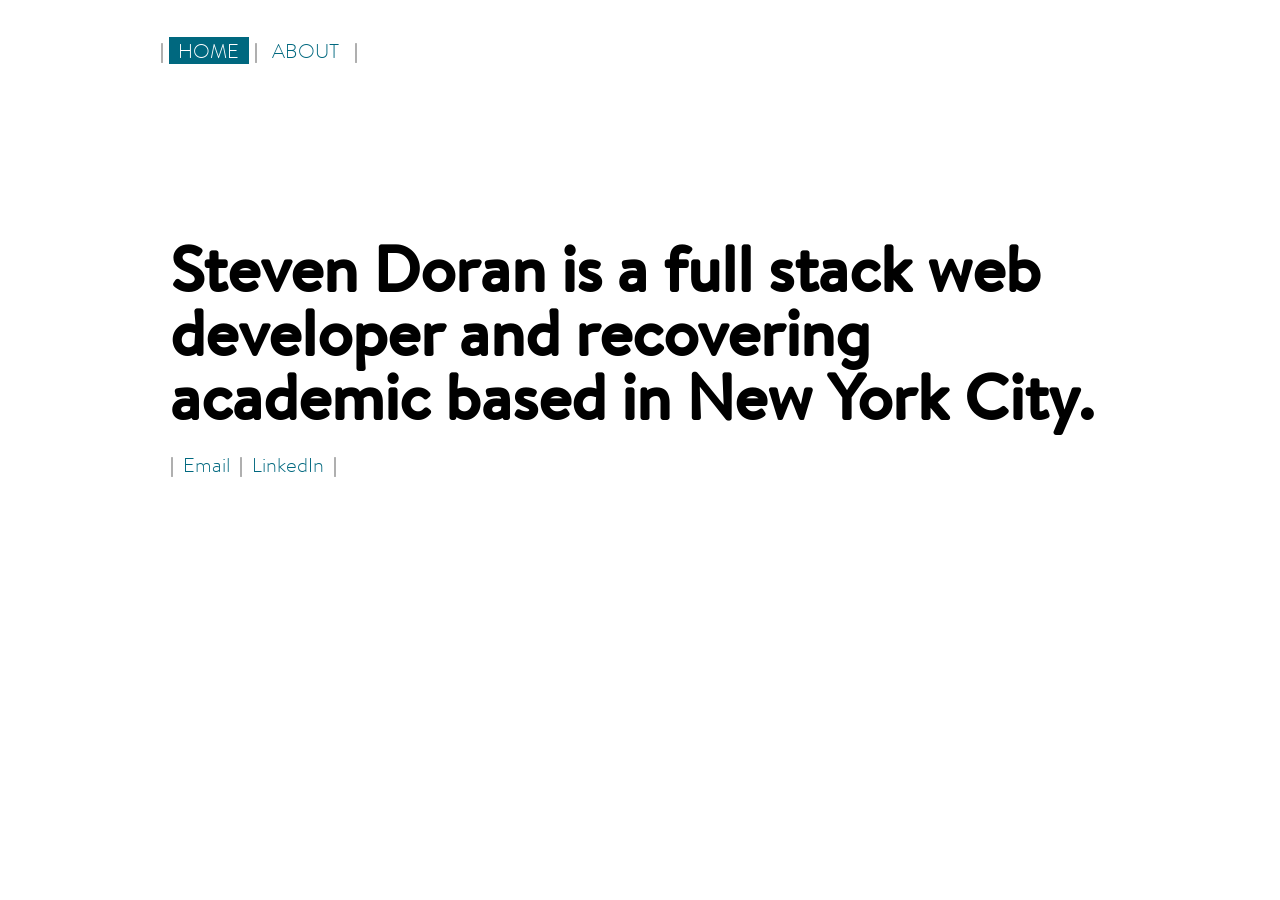
<file: index.html>
<!DOCTYPE html>
<html lang="en">
<head>
   <meta charset="UTF-8">
   <title>Ask Me About My Knitting –– The Online Portfolio for Steven Doran</title>

   <link rel="stylesheet" href="public/stylesheets/skeleton.css">
   <link rel="stylesheet" href="public/stylesheets/animate.css">
   <link rel="stylesheet" href="public/stylesheets/styles.css">

   <script src="http://ajax.googleapis.com/ajax/libs/jquery/1.11.1/jquery.min.js"></script>

   <script src="javascripts/scripts.js"></script>


   <script>
   (function(i,s,o,g,r,a,m){i['GoogleAnalyticsObject']=r;i[r]=i[r]||function(){
      (i[r].q=i[r].q||[]).push(arguments)},i[r].l=1*new Date();a=s.createElement(o),
      m=s.getElementsByTagName(o)[0];a.async=1;a.src=g;m.parentNode.insertBefore(a,m)
   })(window,document,'script','//www.google-analytics.com/analytics.js','ga');

   ga('create', 'UA-48155926-3', 'auto');
   ga('require', 'displayfeatures');
   ga('send', 'pageview');

   </script>
</head>
<body>

   <div class="menu container">
      <div class="nav sixteen columns links alpha">
         <span>|</span>
         <span class="nav-bar menu-home current">HOME</span>
         <span>|</span>
         <!-- <span class="nav-bar menu-work">WORK</span>
         <span>|</span>
         <span class="nav-bar menu-resume">RESUME</span>
         <span>|</span> -->
         <span class="nav-bar menu-about">ABOUT</span>         
         <span>|</span>
      </div>
   </div>


   <div class="home section wrapper visible">
      <div class="content container">
         <div class="sixteen columns splash-envelope">
            <h1 class="splash">Steven Doran is a full stack web developer and recovering academic based in New York City.</h1>
            <div class="row">
               <div class="seven columns alpha links">
                  <span>|</span>
                  <a href="mailto:steven.edward.doran@gmail.com">Email</a>
                  <span>|</span>
                  <a href="http://www.linkedin.com/in/stevenedwarddoran/" target="_blank">LinkedIn</a>
                  <span>|</span>
                  <!-- <a href="https://github.com/pantsonsteven" target="_blank">GitHub</a>
                  <span>|</span> -->
               </div>
            </div>
         </div>
      </div>
   </div>

   <div class="about section wrapper">
      <div class="content container">

         <div class="title sixteen columns alpha">
            <h2>About</h2>
         </div>
         <div class="content eleven columns alpha">
            <p>In the spring of 2014 I completed my Doctorate in Communications and Media Studies from the University of Illinois. During my PhD I taught and researched topics in new media, technology studies, and cultural studies. I also spent a lot of time knitting.</p>
            <p>All the knitting I did made me realize how much I like making things. When I finished my PhD I enrolled in<a href="https://generalassemb.ly/education/web-development-immersive" target="_blank">General Assembly's Web Development Immersive bootcamp</a>to learn how to make things that didn't involve yarn or needles. After finishing up at GA, I took a role as a software developer at<a href="http://www.regeneron.com" target="_blank">Regeneron Pharmacueticals</a>. For almost 5 years, I created and maintained a wide range of applications for pharamecutical research. I also learned a lot about cutting edge science.</p> 
            <p>Since July, 2019, I've been a Lead Instructor of Software Engineering at<a href="https://flatironschool.com" target="_blank">Flatiron School</a>. There, I teach burgeoning software developers how to create full stack web applications using Rails and React.</p>
         </div>
         
         <div class="five columns omega">
            <img class="headshot" src="public/images/headshot4.jpg" alt="Steven Doran" width="100%">
         </div>

         <div class="sixteen columns alpha">
            <h3>Some things I'm into:</h3>
            <ul class="interest-list">
               <li><span class="interest-text">knitting</span></li>
               <li><span class="interest-text">piano</span></li>
               <li><span class="interest-text">new technologies</span></li>
               <li><span class="interest-text">media studies</span></li>
               <li><span class="interest-text">gender studies</span></li>
               <li><span class="interest-text">interfaces</span></li>
               <li><span class="interest-text">information visualization</span></li>
               <li><span class="interest-text">books with dragons and/or spaceships on the cover</span></li>
               <li><span class="interest-text">words like petrichor</span></li>
               <li><span class="interest-text">folding paper over and over again</span></li>
               <li><span class="interest-text">wishing I wasn't balding</span></li>
               <li><span class="interest-text">seriously considering making that recipe I saw on the Internet but ordering Thai food instead</span></li>
               <li><span class="interest-text">slow cooker arts</span></li>
               <li><span class="interest-text">eyewear</span></li>
               <li><span class="interest-text">resisting the urge to correct people's grammar online</span></li>
               <li><span class="interest-text">drawing endless series of cubes in margins</span></li>
               <li><span class="interest-text">feeling guilty about books I haven't read</span></li>
               <li><span class="interest-text">trying not to mumble</span></li>
               <li><span class="interest-text">thinking about mountains</span></li>
               <li><span class="interest-text">trying to appear self-assured at the gym</span></li>
            </ul>
         </div>
      </div>
   </div>


</body>
</html>
</file>
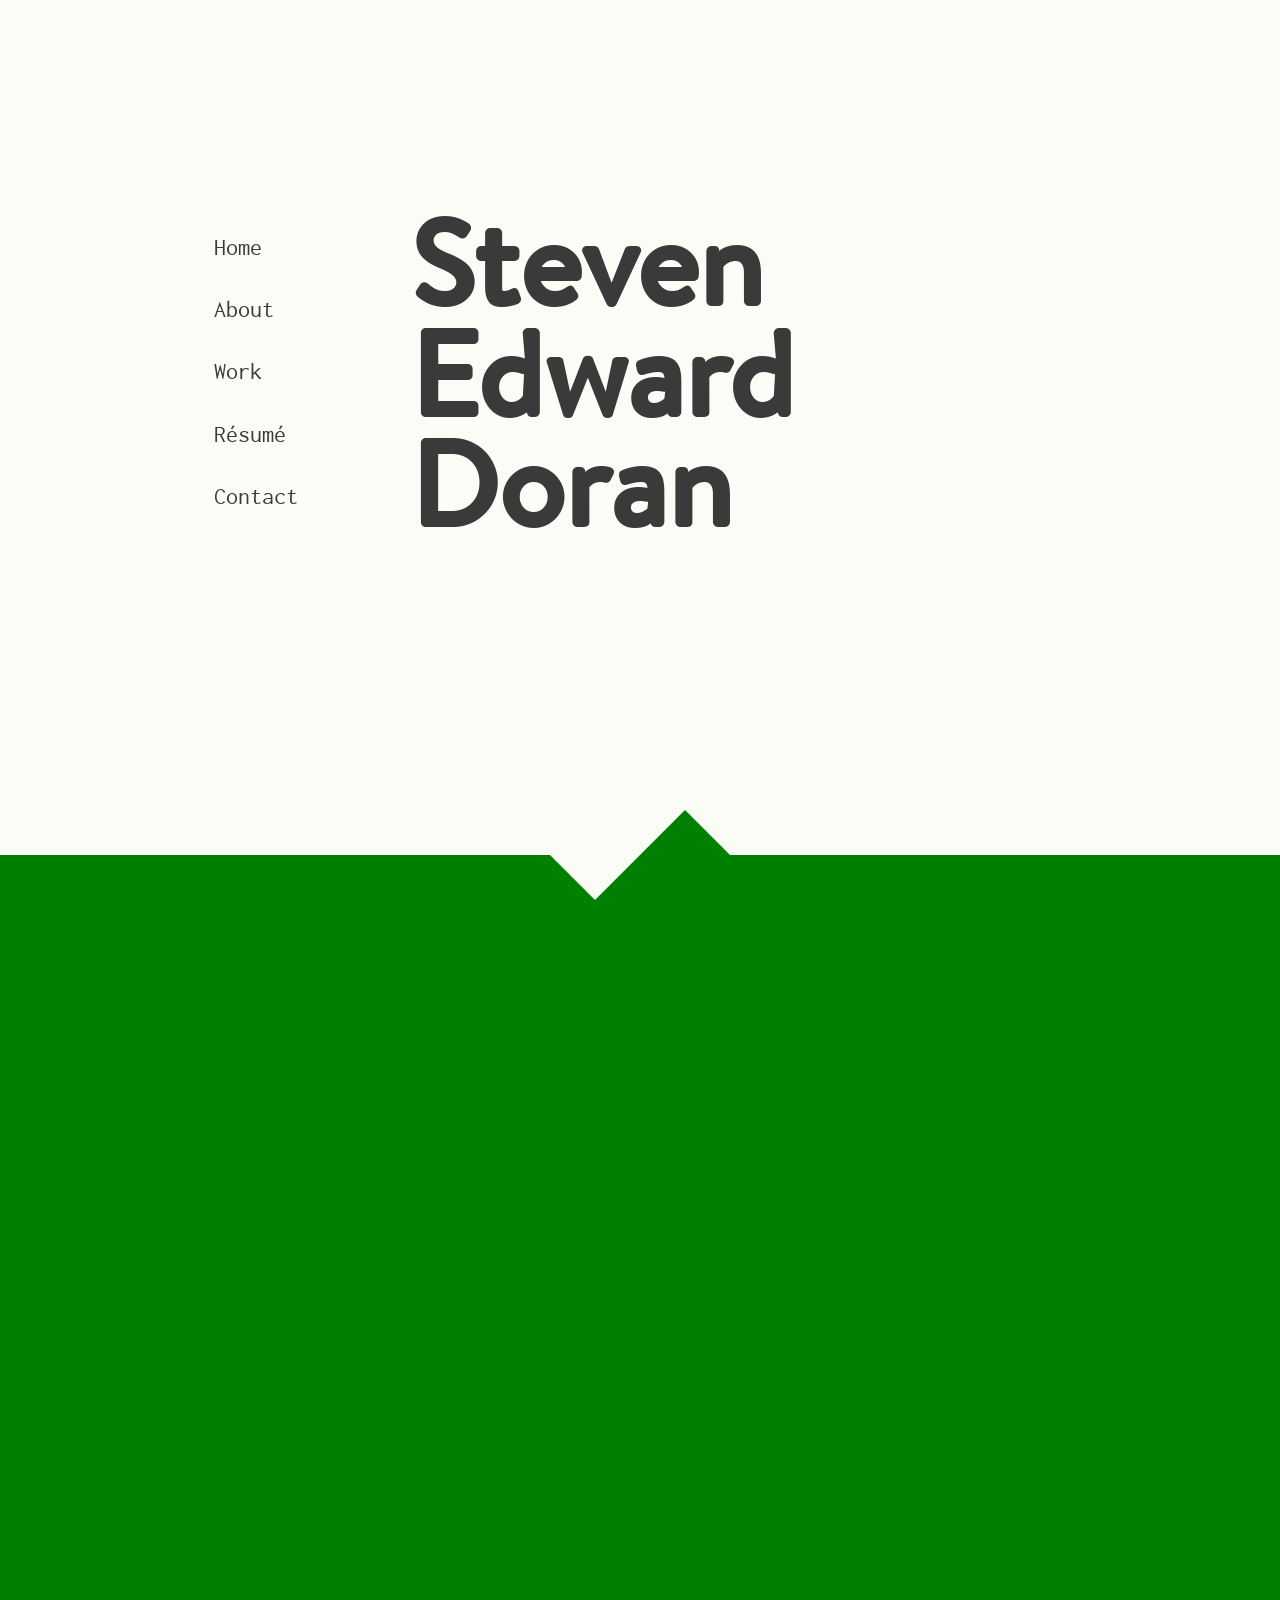
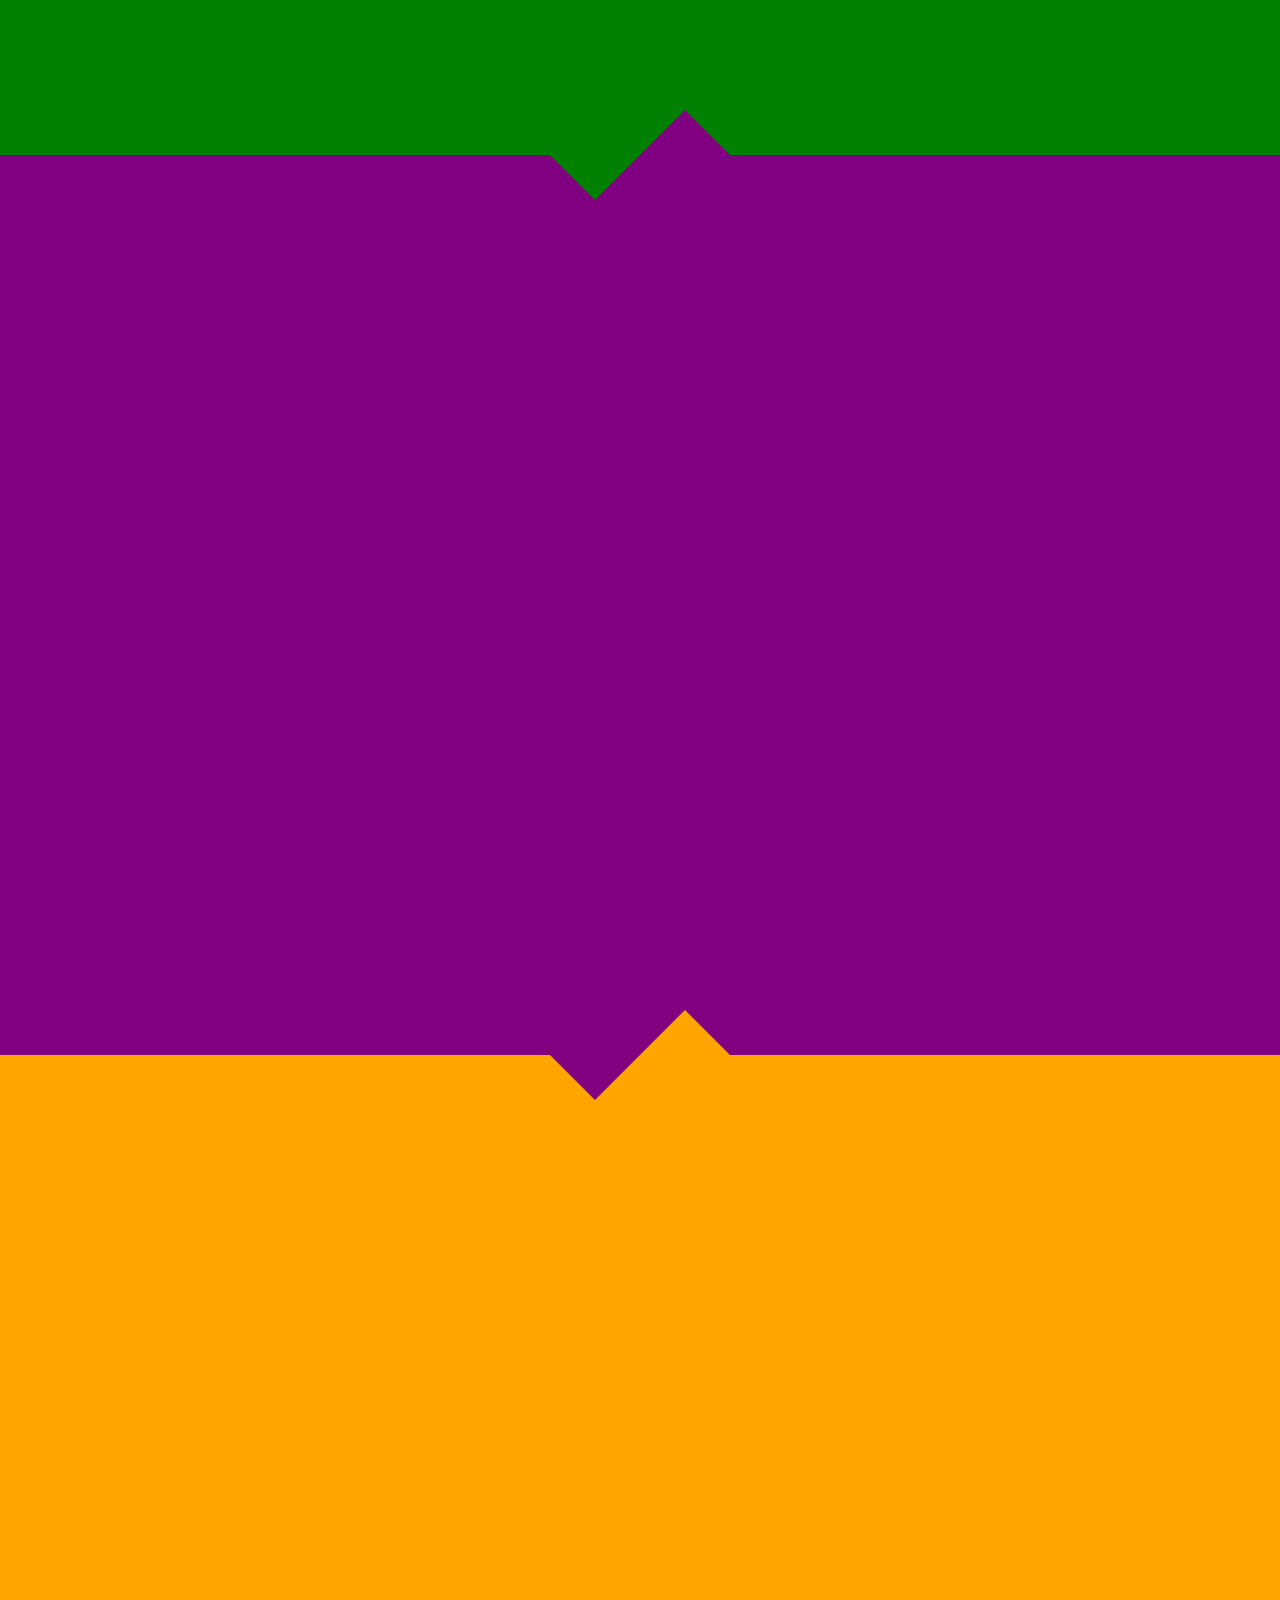
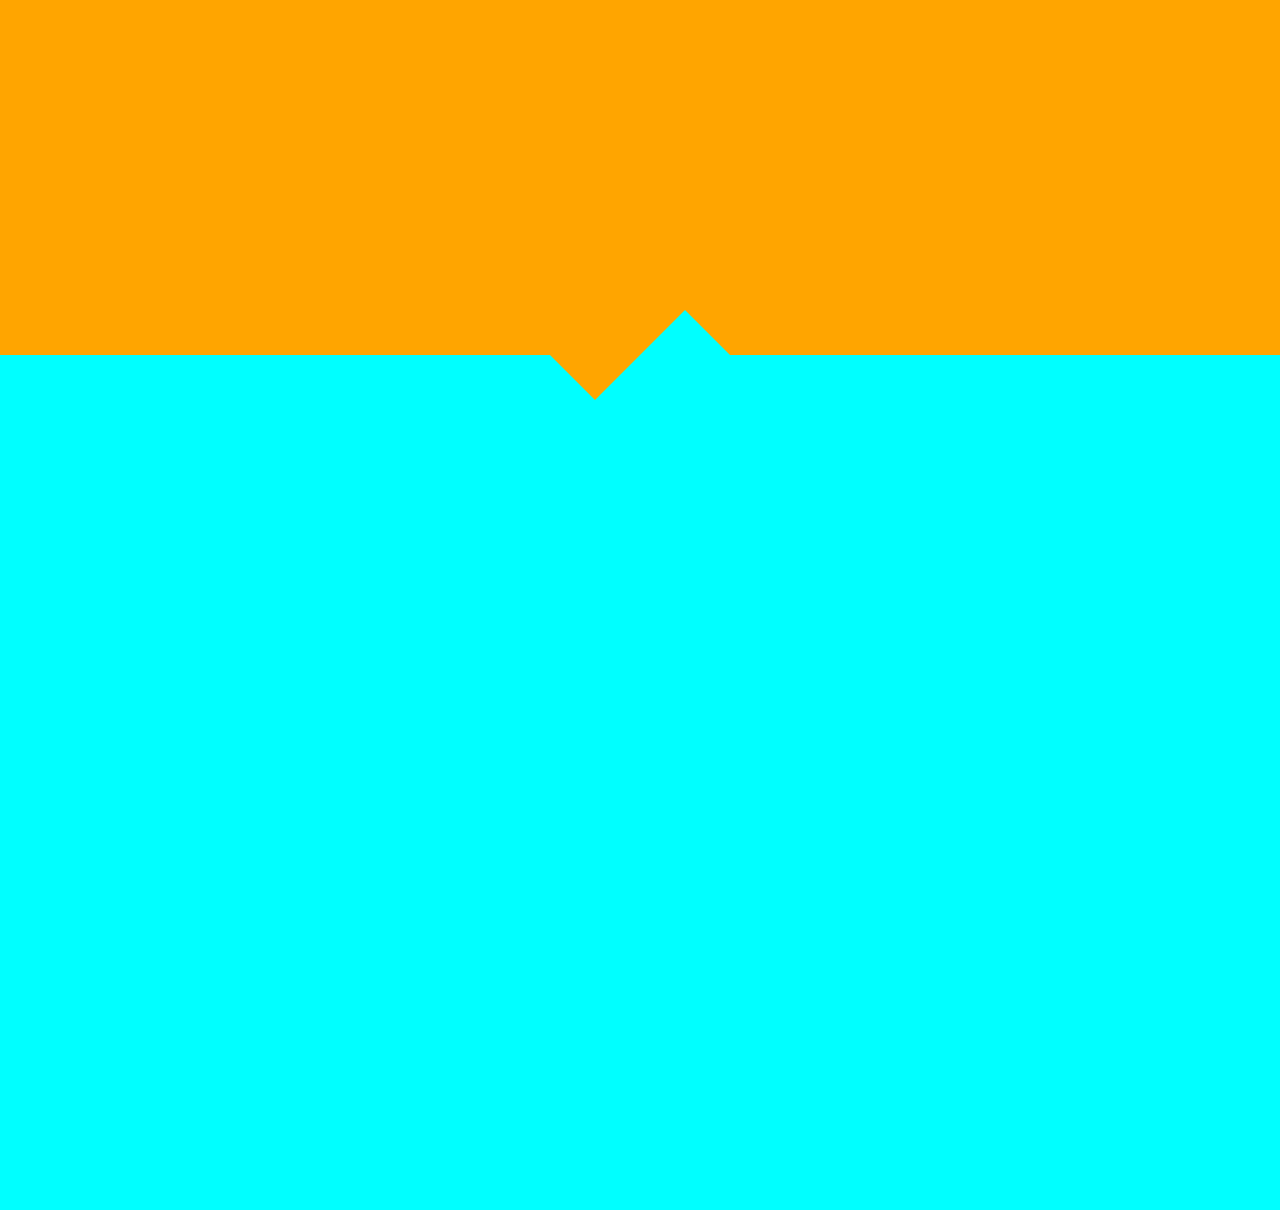
<file: personal_website/index.html>
<!DOCTYPE html>
<html lang="en">
<head>
   <meta charset="UTF-8">
   <title>Ask Me About My Knitting</title>

   <!-- MOBILE -->
   <meta name="viewport" content="width=device-width, initial-scale=1, maximum-scale=1">
   
   <!-- STYLESHEETS -->
   <!-- <link rel="stylesheet" href="public/stylesheets/base.css"> -->
   <link rel="stylesheet" href="public/stylesheets/skeleton.css">
   <!-- <link rel="stylesheet" href="public/stylesheets/layout.css"> -->
   <link rel="stylesheet" href="public/stylesheets/styles.css">

   <!-- JAVASCRIPTS -->
   <script src="http://ajax.googleapis.com/ajax/libs/jquery/1.11.1/jquery.min.js"></script>
   <script src="javascripts/scripts.js"></script>

   <!-- FAVICONS -->
   <!-- <link rel="shortcut icon" href="public/images/favicon.ico">
   <link rel="apple-touch-icon" href="public/images/apple-touch-icon.png">
   <link rel="apple-touch-icon" sizes="72x72" href="public/images/apple-touch-icon-72x72.png">
   <link rel="apple-touch-icon" sizes="114x114" href="public/images/apple-touch-icon-114x114.png"> -->

</head>
<body>

   <div class="wrapper first">
      <div class="container">
         <div class="nav four columns">
            <ul>
               <li class="home">Home</li>
               <li class="about">About</li>
               <li class="work">Work</li>
               <li class="resume">Résumé</li>
               <li class="contact">Contact</li>
            </ul>
         </div>      
         <div class="main twelve columns">
            <h1>Steven</h1>
            <h1>Edward</h1>
            <h1>Doran</h1>
         </div>
      </div>
      <div class="container pointer-wrapper first clearfix">
         <div class="up pointer second"></div>
      </div>
   </div>

   <div class="wrapper second">
      <div class="container pointer-wrapper second clearfix">
         <div class="down pointer first"></div>
      </div>
      <div class="container">

      </div>
      <div class="container pointer-wrapper second clearfix">
         <div class="up pointer third"></div>
      </div>
   </div>

   <div class="wrapper third">
      <div class="container pointer-wrapper third clearfix">
         <div class="down pointer second"></div>
      </div>   
      <div class="container">

      </div>
      <div class="container pointer-wrapper third clearfix">
         <div class="up pointer fourth"></div>
      </div>
   </div>

   <div class="wrapper fourth">
      <div class="container pointer-wrapper fourth clearfix">
         <div class="down pointer third"></div>
      </div>
      <div class="container">

      </div>
      <div class="container pointer-wrapper fourth clearfix">
         <div class="up pointer fifth"></div>
      </div>

   <div class="wrapper fifth">
      <div class="container pointer-wrapper fifth clearfix">
         <div class="down pointer fourth"></div>
      </div>
      <div class="container">

      </div>
   </div>






</body>
</html>
</file>
<file: public/stylesheets/skeleton.css>
/*
* Skeleton V1.2
* Copyright 2011, Dave Gamache
* www.getskeleton.com
* Free to use under the MIT license.
* http://www.opensource.org/licenses/mit-license.php
* 6/20/2012
*/


/* Table of Contents
==================================================
    #Base 960 Grid
    #Tablet (Portrait)
    #Mobile (Portrait)
    #Mobile (Landscape)
    #Clearing */



/* #Base 960 Grid
================================================== */

    .container                                  { position: relative; width: 960px; margin: 0 auto; padding: 0; }
    .container .column,
    .container .columns                         { float: left; display: inline; margin-left: 10px; margin-right: 10px; }
    .row                                        { margin-bottom: 20px; }

    /* Nested Column Classes */
    .column.alpha, .columns.alpha               { margin-left: 0; }
    .column.omega, .columns.omega               { margin-right: 0; }

    /* Base Grid */
    .container .one.column,
    .container .one.columns                     { width: 40px;  }
    .container .two.columns                     { width: 100px; }
    .container .three.columns                   { width: 160px; }
    .container .four.columns                    { width: 220px; }
    .container .five.columns                    { width: 280px; }
    .container .six.columns                     { width: 340px; }
    .container .seven.columns                   { width: 400px; }
    .container .eight.columns                   { width: 460px; }
    .container .nine.columns                    { width: 520px; }
    .container .ten.columns                     { width: 580px; }
    .container .eleven.columns                  { width: 640px; }
    .container .twelve.columns                  { width: 700px; }
    .container .thirteen.columns                { width: 760px; }
    .container .fourteen.columns                { width: 820px; }
    .container .fifteen.columns                 { width: 880px; }
    .container .sixteen.columns                 { width: 940px; }

    .container .one-third.column                { width: 300px; }
    .container .two-thirds.column               { width: 620px; }

    /* Offsets */
    .container .offset-by-one                   { padding-left: 60px;  }
    .container .offset-by-two                   { padding-left: 120px; }
    .container .offset-by-three                 { padding-left: 180px; }
    .container .offset-by-four                  { padding-left: 240px; }
    .container .offset-by-five                  { padding-left: 300px; }
    .container .offset-by-six                   { padding-left: 360px; }
    .container .offset-by-seven                 { padding-left: 420px; }
    .container .offset-by-eight                 { padding-left: 480px; }
    .container .offset-by-nine                  { padding-left: 540px; }
    .container .offset-by-ten                   { padding-left: 600px; }
    .container .offset-by-eleven                { padding-left: 660px; }
    .container .offset-by-twelve                { padding-left: 720px; }
    .container .offset-by-thirteen              { padding-left: 780px; }
    .container .offset-by-fourteen              { padding-left: 840px; }
    .container .offset-by-fifteen               { padding-left: 900px; }



/* #Tablet (Portrait)
================================================== */

    /* Note: Design for a width of 768px */

    @media only screen and (min-width: 768px) and (max-width: 959px) {
        .container                                  { width: 768px; }
        .container .column,
        .container .columns                         { margin-left: 10px; margin-right: 10px;  }
        .column.alpha, .columns.alpha               { margin-left: 0; margin-right: 10px; }
        .column.omega, .columns.omega               { margin-right: 0; margin-left: 10px; }
        .alpha.omega                                { margin-left: 0; margin-right: 0; }

        .container .one.column,
        .container .one.columns                     { width: 28px; }
        .container .two.columns                     { width: 76px; }
        .container .three.columns                   { width: 124px; }
        .container .four.columns                    { width: 172px; }
        .container .five.columns                    { width: 220px; }
        .container .six.columns                     { width: 268px; }
        .container .seven.columns                   { width: 316px; }
        .container .eight.columns                   { width: 364px; }
        .container .nine.columns                    { width: 412px; }
        .container .ten.columns                     { width: 460px; }
        .container .eleven.columns                  { width: 508px; }
        .container .twelve.columns                  { width: 556px; }
        .container .thirteen.columns                { width: 604px; }
        .container .fourteen.columns                { width: 652px; }
        .container .fifteen.columns                 { width: 700px; }
        .container .sixteen.columns                 { width: 748px; }

        .container .one-third.column                { width: 236px; }
        .container .two-thirds.column               { width: 492px; }

        /* Offsets */
        .container .offset-by-one                   { padding-left: 48px; }
        .container .offset-by-two                   { padding-left: 96px; }
        .container .offset-by-three                 { padding-left: 144px; }
        .container .offset-by-four                  { padding-left: 192px; }
        .container .offset-by-five                  { padding-left: 240px; }
        .container .offset-by-six                   { padding-left: 288px; }
        .container .offset-by-seven                 { padding-left: 336px; }
        .container .offset-by-eight                 { padding-left: 384px; }
        .container .offset-by-nine                  { padding-left: 432px; }
        .container .offset-by-ten                   { padding-left: 480px; }
        .container .offset-by-eleven                { padding-left: 528px; }
        .container .offset-by-twelve                { padding-left: 576px; }
        .container .offset-by-thirteen              { padding-left: 624px; }
        .container .offset-by-fourteen              { padding-left: 672px; }
        .container .offset-by-fifteen               { padding-left: 720px; }
    }


/*  #Mobile (Portrait)
================================================== */

    /* Note: Design for a width of 320px */

    @media only screen and (max-width: 767px) {
        .container { width: 300px; }
        .container .columns,
        .container .column { margin: 0; }

        .container .one.column,
        .container .one.columns,
        .container .two.columns,
        .container .three.columns,
        .container .four.columns,
        .container .five.columns,
        .container .six.columns,
        .container .seven.columns,
        .container .eight.columns,
        .container .nine.columns,
        .container .ten.columns,
        .container .eleven.columns,
        .container .twelve.columns,
        .container .thirteen.columns,
        .container .fourteen.columns,
        .container .fifteen.columns,
        .container .sixteen.columns,
        .container .one-third.column,
        .container .two-thirds.column  { width: 300px; }

        /* Offsets */
        .container .offset-by-one,
        .container .offset-by-two,
        .container .offset-by-three,
        .container .offset-by-four,
        .container .offset-by-five,
        .container .offset-by-six,
        .container .offset-by-seven,
        .container .offset-by-eight,
        .container .offset-by-nine,
        .container .offset-by-ten,
        .container .offset-by-eleven,
        .container .offset-by-twelve,
        .container .offset-by-thirteen,
        .container .offset-by-fourteen,
        .container .offset-by-fifteen { padding-left: 0; }

    }


/* #Mobile (Landscape)
================================================== */

    /* Note: Design for a width of 480px */

    @media only screen and (min-width: 480px) and (max-width: 767px) {
        .container { width: 420px; }
        .container .columns,
        .container .column { margin: 0; }

        .container .one.column,
        .container .one.columns,
        .container .two.columns,
        .container .three.columns,
        .container .four.columns,
        .container .five.columns,
        .container .six.columns,
        .container .seven.columns,
        .container .eight.columns,
        .container .nine.columns,
        .container .ten.columns,
        .container .eleven.columns,
        .container .twelve.columns,
        .container .thirteen.columns,
        .container .fourteen.columns,
        .container .fifteen.columns,
        .container .sixteen.columns,
        .container .one-third.column,
        .container .two-thirds.column { width: 420px; }
    }


/* #Clearing
================================================== */

    /* Self Clearing Goodness */
    .container:after { content: "\0020"; display: block; height: 0; clear: both; visibility: hidden; }

    /* Use clearfix class on parent to clear nested columns,
    or wrap each row of columns in a <div class="row"> */
    .clearfix:before,
    .clearfix:after,
    .row:before,
    .row:after {
      content: '\0020';
      display: block;
      overflow: hidden;
      visibility: hidden;
      width: 0;
      height: 0; }
    .row:after,
    .clearfix:after {
      clear: both; }
    .row,
    .clearfix {
      zoom: 1; }

    /* You can also use a <br class="clear" /> to clear columns */
    .clear {
      clear: both;
      display: block;
      overflow: hidden;
      visibility: hidden;
      width: 0;
      height: 0;
    }
</file>
<file: public/stylesheets/styles.css>
/****** BASE ******/

/*html, body {
   height: 100%;
   margin: 0;
}

.wrapper {
   height: 90vh;
   width: 100vw;
}*/

.content {
   height: 100%;
   /*overflow: auto;*/
}

h1 {
   font-family: 'brandon_textmedium', 'Avenir', 'Helvetica', sans-serif;
   line-height: 1em;
   font-size: 4em;
}

h2 {
   font-family: 'brandon_textmedium', 'Avenir', 'Helvetica', sans-serif;
   font-size: 2em;
   line-height: 1em;
}

h3 {
   font-family: 'brandon_textmedium', 'Avenir', 'Helvetica', sans-serif;
   font-size: 1.25em;
   line-height: 1em;
}

h4 {
   font-family: 'brandon_textmedium', 'Avenir', 'Helvetica', sans-serif;
   font-size: 1em;
   line-height: 1em; 
}

p {
   font-family: 'brandon_textlight', 'Avenir', 'Helvetica', serif;
   font-size: 1.3em;
}

a {
   text-decoration: none;
   color: #00687f;
   padding-left: 1%;
   padding-right: 1%;
}

a:hover {
   color: white;
   background-color: #00687f;
}

.title {
   height: 10%;
}

.description {
   font-family: "brandon_textlight", 'Avenir', 'Helvetica', sans-serif;
   font-size: .75em;
}


/****** NAV BAR ******/

.menu {
   height: 10vh;
}

.nav {
   margin-top: 3%;
   /*text-align: center;*/
   z-index: 1;
}

.nav-bar {
   padding-left: 2%;
   padding-right: 2%;
   cursor: pointer;
   color: #00687f;
   padding-left: 1%;
   padding-right: 1%;
}

.current {
   background-color: #00687f;
   color: white;
}

.hover {
 background-color: #00687f;
 color: white; 
}


/****** HOME ******/

.splash-envelope {
   margin-top: 10%;
}

.splash {
   margin-bottom: .35em;
}

.links {
   font-family: 'brandon_textlight', 'Avenir', 'Helvetica', sans-serif;
   font-size: 1.25em;
}


/****** WORK ******/

.screenshot-wrapper {
   position: relative;
}

.screenshot {
   box-sizing:border-box;
   -moz-box-sizing:border-box;
   -webkit-box-sizing:border-box;
   border: solid 1px grey;
}

.info {
   font-family: "brandon_textlight", 'Avenir', 'Helvetica', sans-serif;
   background-color:#1a1a1a;
   text-align: center;
   display: block;
   color:lightgray;
   float:left;
   position:absolute;
   top:0px;
   height: 100%;
   width: 100%;
   opacity: 0;
   -webkit-transition: opacity .7s ease;
}

.info ul{
   color: white;
   font-size: 1.2em;
   line-height: 1.5em;
   list-style: none;
   padding: 0;
}

.screenshot-wrapper:hover .info{
 opacity: .8;
}

.work-sample {
   height: 90%;
   text-align: left;
}

.work-header h3 {
   height: 90%;
}

.work-header a {
   margin-bottom: 5px;
}

.work-description-envelope {
   height: 100%;
}

.work-description {
   height: 30%;
}

.work-description p {
   margin-top: 5px;
}


/****** RESUME ******/

.resume h2{
   display: inline-block;
}

.pdf-link {
   font-family: "brandon_textlight", 'Avenir', 'Helvetica', sans-serif;
   font-size: 1em;
   display: inline-block;
}

.header-title {
   padding-bottom: 5px;
   border-bottom: solid 1px black;
   margin-bottom: 3px;
}

.res-desc-envelope {
   margin-top: 5px;
   margin-bottom: 5px;
}

.year-envelope {
   text-align: right;
}

.res-subhead, .res-subhead-year {
   margin-top: 0;
   margin-bottom: 0;
}

.res-location {
   font-family: "brandon_textmedium_italic", 'Avenir', 'Helvetica', sans-serif;
   font-size: .95em;
   line-height: 1em;
   margin-top: 2px;
}

.res-description {
   font-size: .95em;
}

.res-description ul {
   padding-left: 1.5em;
}

.experience-envelope, .tech-ed-envelope {
   height: 90%;
}

.tech-skills, .non-tech-skills {
   height: 35%;
}

.education {
   height: 65%;
}


/****** ABOUT ******/

.headshot {
   margin-top: 5%;
   border-radius: 50%;
   border: solid 1px grey;
   text-align: right;
}

.interest-list li {
   font-size: .9em;
}

.interest-text {
  font-family: 'brandon_textlight', 'Avenir', 'Helvetica', sans-serif;
  font-size: 1.3em;
}

/*-------- FONTS --------*/

@font-face {
   font-family: 'brandon_textlight';
   src:  url('../fonts/brandontext-light-webfont.eot');
   src:  url('../fonts/brandontext-light-webfont.eot?#iefix') format('embedded-opentype'),
   url('../fonts/brandontext-light-webfont.woff') format('woff'),
   url('../fonts/brandontext-light-webfont.ttf') format('truetype'),
   url('../fonts/brandontext-light-webfont.svg#brandon_textlight') format('svg');
   font-weight: normal;
   font-style: normal;

}


@font-face {
   font-family: 'inconsolatamedium';
   src:  url('../fonts/inconsolata-webfont.eot');
   src:  url('../fonts/inconsolata-webfont.eot?#iefix') format('embedded-opentype'),
   url('../fonts/inconsolata-webfont.woff') format('woff'),
   url('../fonts/inconsolata-webfont.ttf') format('truetype'),
   url('../fonts/inconsolata-webfont.svg#inconsolatamedium') format('svg');
   font-weight: normal;
   font-style: normal;

}


@font-face {
   font-family: 'brandon_textmedium';
   src:  url('../fonts/brandontext-medium-webfont.eot');
   src:  url('../fonts/brandontext-medium-webfont.eot?#iefix') format('embedded-opentype'),
   url('../fonts/brandontext-medium-webfont.woff') format('woff'),
   url('../fonts/brandontext-medium-webfont.ttf') format('truetype'),
   url('../fonts/brandontext-medium-webfont.svg#brandon_textmedium') format('svg');
   font-weight: normal;
   font-style: normal;
}

@font-face {
   font-family: 'brandon_textmedium_italic';
   src: url('../fonts/brandontext-mediumitalic-webfont.eot');
   src: url('../fonts/brandontext-mediumitalic-webfont.eot?#iefix') format('embedded-opentype'),
   url('../fonts/brandontext-mediumitalic-webfont.woff') format('woff'),
   url('../fonts/brandontext-mediumitalic-webfont.ttf') format('truetype'),
   url('../fonts/brandontext-mediumitalic-webfont.svg#brandon_textmedium_italic') format('svg');
   font-weight: normal;
   font-style: normal;

}
</file>
<file: personal_website/public/stylesheets/base.css>
/*
* Skeleton V1.2
* Copyright 2011, Dave Gamache
* www.getskeleton.com
* Free to use under the MIT license.
* http://www.opensource.org/licenses/mit-license.php
* 6/20/2012
*/


/* Table of Content
==================================================
	#Reset & Basics
	#Basic Styles
	#Site Styles
	#Typography
	#Links
	#Lists
	#Images
	#Buttons
	#Forms
	#Misc */


/* #Reset & Basics (Inspired by E. Meyers)
================================================== */
	html, body, div, span, applet, object, iframe, h1, h2, h3, h4, h5, h6, p, blockquote, pre, a, abbr, acronym, address, big, cite, code, del, dfn, em, img, ins, kbd, q, s, samp, small, strike, strong, sub, sup, tt, var, b, u, i, center, dl, dt, dd, ol, ul, li, fieldset, form, label, legend, table, caption, tbody, tfoot, thead, tr, th, td, article, aside, canvas, details, embed, figure, figcaption, footer, header, hgroup, menu, nav, output, ruby, section, summary, time, mark, audio, video {
		margin: 0;
		padding: 0;
		border: 0;
		font-size: 100%;
		font: inherit;
		vertical-align: baseline; }
	article, aside, details, figcaption, figure, footer, header, hgroup, menu, nav, section {
		display: block; }
	body {
		line-height: 1; }
	ol, ul {
		list-style: none; }
	blockquote, q {
		quotes: none; }
	blockquote:before, blockquote:after,
	q:before, q:after {
		content: '';
		content: none; }
	table {
		border-collapse: collapse;
		border-spacing: 0; }


/* #Basic Styles
================================================== */
	body {
		background: #fff;
		font: 14px/21px "HelveticaNeue", "Helvetica Neue", Helvetica, Arial, sans-serif;
		color: #444;
		-webkit-font-smoothing: antialiased; /* Fix for webkit rendering */
		-webkit-text-size-adjust: 100%;
 }


/* #Typography
================================================== */
	h1, h2, h3, h4, h5, h6 {
		color: #181818;
		font-family: "Georgia", "Times New Roman", serif;
		font-weight: normal; }
	h1 a, h2 a, h3 a, h4 a, h5 a, h6 a { font-weight: inherit; }
	h1 { font-size: 46px; line-height: 50px; margin-bottom: 14px;}
	h2 { font-size: 35px; line-height: 40px; margin-bottom: 10px; }
	h3 { font-size: 28px; line-height: 34px; margin-bottom: 8px; }
	h4 { font-size: 21px; line-height: 30px; margin-bottom: 4px; }
	h5 { font-size: 17px; line-height: 24px; }
	h6 { font-size: 14px; line-height: 21px; }
	.subheader { color: #777; }

	p { margin: 0 0 20px 0; }
	p img { margin: 0; }
	p.lead { font-size: 21px; line-height: 27px; color: #777;  }

	em { font-style: italic; }
	strong { font-weight: bold; color: #333; }
	small { font-size: 80%; }

/*	Blockquotes  */
	blockquote, blockquote p { font-size: 17px; line-height: 24px; color: #777; font-style: italic; }
	blockquote { margin: 0 0 20px; padding: 9px 20px 0 19px; border-left: 1px solid #ddd; }
	blockquote cite { display: block; font-size: 12px; color: #555; }
	blockquote cite:before { content: "\2014 \0020"; }
	blockquote cite a, blockquote cite a:visited, blockquote cite a:visited { color: #555; }

	hr { border: solid #ddd; border-width: 1px 0 0; clear: both; margin: 10px 0 30px; height: 0; }


/* #Links
================================================== */
	a, a:visited { color: #333; text-decoration: underline; outline: 0; }
	a:hover, a:focus { color: #000; }
	p a, p a:visited { line-height: inherit; }


/* #Lists
================================================== */
	ul, ol { margin-bottom: 20px; }
	ul { list-style: none outside; }
	ol { list-style: decimal; }
	ol, ul.square, ul.circle, ul.disc { margin-left: 30px; }
	ul.square { list-style: square outside; }
	ul.circle { list-style: circle outside; }
	ul.disc { list-style: disc outside; }
	ul ul, ul ol,
	ol ol, ol ul { margin: 4px 0 5px 30px; font-size: 90%;  }
	ul ul li, ul ol li,
	ol ol li, ol ul li { margin-bottom: 6px; }
	li { line-height: 18px; margin-bottom: 12px; }
	ul.large li { line-height: 21px; }
	li p { line-height: 21px; }

/* #Images
================================================== */

	img.scale-with-grid {
		max-width: 100%;
		height: auto; }


/* #Buttons
================================================== */

	.button,
	button,
	input[type="submit"],
	input[type="reset"],
	input[type="button"] {
		background: #eee; /* Old browsers */
		background: #eee -moz-linear-gradient(top, rgba(255,255,255,.2) 0%, rgba(0,0,0,.2) 100%); /* FF3.6+ */
		background: #eee -webkit-gradient(linear, left top, left bottom, color-stop(0%,rgba(255,255,255,.2)), color-stop(100%,rgba(0,0,0,.2))); /* Chrome,Safari4+ */
		background: #eee -webkit-linear-gradient(top, rgba(255,255,255,.2) 0%,rgba(0,0,0,.2) 100%); /* Chrome10+,Safari5.1+ */
		background: #eee -o-linear-gradient(top, rgba(255,255,255,.2) 0%,rgba(0,0,0,.2) 100%); /* Opera11.10+ */
		background: #eee -ms-linear-gradient(top, rgba(255,255,255,.2) 0%,rgba(0,0,0,.2) 100%); /* IE10+ */
		background: #eee linear-gradient(top, rgba(255,255,255,.2) 0%,rgba(0,0,0,.2) 100%); /* W3C */
	  border: 1px solid #aaa;
	  border-top: 1px solid #ccc;
	  border-left: 1px solid #ccc;
	  -moz-border-radius: 3px;
	  -webkit-border-radius: 3px;
	  border-radius: 3px;
	  color: #444;
	  display: inline-block;
	  font-size: 11px;
	  font-weight: bold;
	  text-decoration: none;
	  text-shadow: 0 1px rgba(255, 255, 255, .75);
	  cursor: pointer;
	  margin-bottom: 20px;
	  line-height: normal;
	  padding: 8px 10px;
	  font-family: "HelveticaNeue", "Helvetica Neue", Helvetica, Arial, sans-serif; }

	.button:hover,
	button:hover,
	input[type="submit"]:hover,
	input[type="reset"]:hover,
	input[type="button"]:hover {
		color: #222;
		background: #ddd; /* Old browsers */
		background: #ddd -moz-linear-gradient(top, rgba(255,255,255,.3) 0%, rgba(0,0,0,.3) 100%); /* FF3.6+ */
		background: #ddd -webkit-gradient(linear, left top, left bottom, color-stop(0%,rgba(255,255,255,.3)), color-stop(100%,rgba(0,0,0,.3))); /* Chrome,Safari4+ */
		background: #ddd -webkit-linear-gradient(top, rgba(255,255,255,.3) 0%,rgba(0,0,0,.3) 100%); /* Chrome10+,Safari5.1+ */
		background: #ddd -o-linear-gradient(top, rgba(255,255,255,.3) 0%,rgba(0,0,0,.3) 100%); /* Opera11.10+ */
		background: #ddd -ms-linear-gradient(top, rgba(255,255,255,.3) 0%,rgba(0,0,0,.3) 100%); /* IE10+ */
		background: #ddd linear-gradient(top, rgba(255,255,255,.3) 0%,rgba(0,0,0,.3) 100%); /* W3C */
	  border: 1px solid #888;
	  border-top: 1px solid #aaa;
	  border-left: 1px solid #aaa; }

	.button:active,
	button:active,
	input[type="submit"]:active,
	input[type="reset"]:active,
	input[type="button"]:active {
		border: 1px solid #666;
		background: #ccc; /* Old browsers */
		background: #ccc -moz-linear-gradient(top, rgba(255,255,255,.35) 0%, rgba(10,10,10,.4) 100%); /* FF3.6+ */
		background: #ccc -webkit-gradient(linear, left top, left bottom, color-stop(0%,rgba(255,255,255,.35)), color-stop(100%,rgba(10,10,10,.4))); /* Chrome,Safari4+ */
		background: #ccc -webkit-linear-gradient(top, rgba(255,255,255,.35) 0%,rgba(10,10,10,.4) 100%); /* Chrome10+,Safari5.1+ */
		background: #ccc -o-linear-gradient(top, rgba(255,255,255,.35) 0%,rgba(10,10,10,.4) 100%); /* Opera11.10+ */
		background: #ccc -ms-linear-gradient(top, rgba(255,255,255,.35) 0%,rgba(10,10,10,.4) 100%); /* IE10+ */
		background: #ccc linear-gradient(top, rgba(255,255,255,.35) 0%,rgba(10,10,10,.4) 100%); /* W3C */ }

	.button.full-width,
	button.full-width,
	input[type="submit"].full-width,
	input[type="reset"].full-width,
	input[type="button"].full-width {
		width: 100%;
		padding-left: 0 !important;
		padding-right: 0 !important;
		text-align: center; }

	/* Fix for odd Mozilla border & padding issues */
	button::-moz-focus-inner,
	input::-moz-focus-inner {
    border: 0;
    padding: 0;
	}


/* #Forms
================================================== */

	form {
		margin-bottom: 20px; }
	fieldset {
		margin-bottom: 20px; }
	input[type="text"],
	input[type="password"],
	input[type="email"],
	textarea,
	select {
		border: 1px solid #ccc;
		padding: 6px 4px;
		outline: none;
		-moz-border-radius: 2px;
		-webkit-border-radius: 2px;
		border-radius: 2px;
		font: 13px "HelveticaNeue", "Helvetica Neue", Helvetica, Arial, sans-serif;
		color: #777;
		margin: 0;
		width: 210px;
		max-width: 100%;
		display: block;
		margin-bottom: 20px;
		background: #fff; }
	select {
		padding: 0; }
	input[type="text"]:focus,
	input[type="password"]:focus,
	input[type="email"]:focus,
	textarea:focus {
		border: 1px solid #aaa;
 		color: #444;
 		-moz-box-shadow: 0 0 3px rgba(0,0,0,.2);
		-webkit-box-shadow: 0 0 3px rgba(0,0,0,.2);
		box-shadow:  0 0 3px rgba(0,0,0,.2); }
	textarea {
		min-height: 60px; }
	label,
	legend {
		display: block;
		font-weight: bold;
		font-size: 13px;  }
	select {
		width: 220px; }
	input[type="checkbox"] {
		display: inline; }
	label span,
	legend span {
		font-weight: normal;
		font-size: 13px;
		color: #444; }

/* #Misc
================================================== */
	.remove-bottom { margin-bottom: 0 !important; }
	.half-bottom { margin-bottom: 10px !important; }
	.add-bottom { margin-bottom: 20px !important; }
</file>
<file: personal_website/public/stylesheets/skeleton.css>
/*
* Skeleton V1.2
* Copyright 2011, Dave Gamache
* www.getskeleton.com
* Free to use under the MIT license.
* http://www.opensource.org/licenses/mit-license.php
* 6/20/2012
*/


/* Table of Contents
==================================================
    #Base 960 Grid
    #Tablet (Portrait)
    #Mobile (Portrait)
    #Mobile (Landscape)
    #Clearing */



/* #Base 960 Grid
================================================== */

    .container                                  { position: relative; width: 960px; margin: 0 auto; padding: 0; }
    .container .column,
    .container .columns                         { float: left; display: inline; margin-left: 10px; margin-right: 10px; }
    .row                                        { margin-bottom: 20px; }

    /* Nested Column Classes */
    .column.alpha, .columns.alpha               { margin-left: 0; }
    .column.omega, .columns.omega               { margin-right: 0; }

    /* Base Grid */
    .container .one.column,
    .container .one.columns                     { width: 40px;  }
    .container .two.columns                     { width: 100px; }
    .container .three.columns                   { width: 160px; }
    .container .four.columns                    { width: 220px; }
    .container .five.columns                    { width: 280px; }
    .container .six.columns                     { width: 340px; }
    .container .seven.columns                   { width: 400px; }
    .container .eight.columns                   { width: 460px; }
    .container .nine.columns                    { width: 520px; }
    .container .ten.columns                     { width: 580px; }
    .container .eleven.columns                  { width: 640px; }
    .container .twelve.columns                  { width: 700px; }
    .container .thirteen.columns                { width: 760px; }
    .container .fourteen.columns                { width: 820px; }
    .container .fifteen.columns                 { width: 880px; }
    .container .sixteen.columns                 { width: 940px; }

    .container .one-third.column                { width: 300px; }
    .container .two-thirds.column               { width: 620px; }

    /* Offsets */
    .container .offset-by-one                   { padding-left: 60px;  }
    .container .offset-by-two                   { padding-left: 120px; }
    .container .offset-by-three                 { padding-left: 180px; }
    .container .offset-by-four                  { padding-left: 240px; }
    .container .offset-by-five                  { padding-left: 300px; }
    .container .offset-by-six                   { padding-left: 360px; }
    .container .offset-by-seven                 { padding-left: 420px; }
    .container .offset-by-eight                 { padding-left: 480px; }
    .container .offset-by-nine                  { padding-left: 540px; }
    .container .offset-by-ten                   { padding-left: 600px; }
    .container .offset-by-eleven                { padding-left: 660px; }
    .container .offset-by-twelve                { padding-left: 720px; }
    .container .offset-by-thirteen              { padding-left: 780px; }
    .container .offset-by-fourteen              { padding-left: 840px; }
    .container .offset-by-fifteen               { padding-left: 900px; }



/* #Tablet (Portrait)
================================================== */

    /* Note: Design for a width of 768px */

    @media only screen and (min-width: 768px) and (max-width: 959px) {
        .container                                  { width: 768px; }
        .container .column,
        .container .columns                         { margin-left: 10px; margin-right: 10px;  }
        .column.alpha, .columns.alpha               { margin-left: 0; margin-right: 10px; }
        .column.omega, .columns.omega               { margin-right: 0; margin-left: 10px; }
        .alpha.omega                                { margin-left: 0; margin-right: 0; }

        .container .one.column,
        .container .one.columns                     { width: 28px; }
        .container .two.columns                     { width: 76px; }
        .container .three.columns                   { width: 124px; }
        .container .four.columns                    { width: 172px; }
        .container .five.columns                    { width: 220px; }
        .container .six.columns                     { width: 268px; }
        .container .seven.columns                   { width: 316px; }
        .container .eight.columns                   { width: 364px; }
        .container .nine.columns                    { width: 412px; }
        .container .ten.columns                     { width: 460px; }
        .container .eleven.columns                  { width: 508px; }
        .container .twelve.columns                  { width: 556px; }
        .container .thirteen.columns                { width: 604px; }
        .container .fourteen.columns                { width: 652px; }
        .container .fifteen.columns                 { width: 700px; }
        .container .sixteen.columns                 { width: 748px; }

        .container .one-third.column                { width: 236px; }
        .container .two-thirds.column               { width: 492px; }

        /* Offsets */
        .container .offset-by-one                   { padding-left: 48px; }
        .container .offset-by-two                   { padding-left: 96px; }
        .container .offset-by-three                 { padding-left: 144px; }
        .container .offset-by-four                  { padding-left: 192px; }
        .container .offset-by-five                  { padding-left: 240px; }
        .container .offset-by-six                   { padding-left: 288px; }
        .container .offset-by-seven                 { padding-left: 336px; }
        .container .offset-by-eight                 { padding-left: 384px; }
        .container .offset-by-nine                  { padding-left: 432px; }
        .container .offset-by-ten                   { padding-left: 480px; }
        .container .offset-by-eleven                { padding-left: 528px; }
        .container .offset-by-twelve                { padding-left: 576px; }
        .container .offset-by-thirteen              { padding-left: 624px; }
        .container .offset-by-fourteen              { padding-left: 672px; }
        .container .offset-by-fifteen               { padding-left: 720px; }
    }


/*  #Mobile (Portrait)
================================================== */

    /* Note: Design for a width of 320px */

    @media only screen and (max-width: 767px) {
        .container { width: 300px; }
        .container .columns,
        .container .column { margin: 0; }

        .container .one.column,
        .container .one.columns,
        .container .two.columns,
        .container .three.columns,
        .container .four.columns,
        .container .five.columns,
        .container .six.columns,
        .container .seven.columns,
        .container .eight.columns,
        .container .nine.columns,
        .container .ten.columns,
        .container .eleven.columns,
        .container .twelve.columns,
        .container .thirteen.columns,
        .container .fourteen.columns,
        .container .fifteen.columns,
        .container .sixteen.columns,
        .container .one-third.column,
        .container .two-thirds.column  { width: 300px; }

        /* Offsets */
        .container .offset-by-one,
        .container .offset-by-two,
        .container .offset-by-three,
        .container .offset-by-four,
        .container .offset-by-five,
        .container .offset-by-six,
        .container .offset-by-seven,
        .container .offset-by-eight,
        .container .offset-by-nine,
        .container .offset-by-ten,
        .container .offset-by-eleven,
        .container .offset-by-twelve,
        .container .offset-by-thirteen,
        .container .offset-by-fourteen,
        .container .offset-by-fifteen { padding-left: 0; }

    }


/* #Mobile (Landscape)
================================================== */

    /* Note: Design for a width of 480px */

    @media only screen and (min-width: 480px) and (max-width: 767px) {
        .container { width: 420px; }
        .container .columns,
        .container .column { margin: 0; }

        .container .one.column,
        .container .one.columns,
        .container .two.columns,
        .container .three.columns,
        .container .four.columns,
        .container .five.columns,
        .container .six.columns,
        .container .seven.columns,
        .container .eight.columns,
        .container .nine.columns,
        .container .ten.columns,
        .container .eleven.columns,
        .container .twelve.columns,
        .container .thirteen.columns,
        .container .fourteen.columns,
        .container .fifteen.columns,
        .container .sixteen.columns,
        .container .one-third.column,
        .container .two-thirds.column { width: 420px; }
    }


/* #Clearing
================================================== */

    /* Self Clearing Goodness */
    .container:after { content: "\0020"; display: block; height: 0; clear: both; visibility: hidden; }

    /* Use clearfix class on parent to clear nested columns,
    or wrap each row of columns in a <div class="row"> */
    .clearfix:before,
    .clearfix:after,
    .row:before,
    .row:after {
      content: '\0020';
      display: block;
      overflow: hidden;
      visibility: hidden;
      width: 0;
      height: 0; }
    .row:after,
    .clearfix:after {
      clear: both; }
    .row,
    .clearfix {
      zoom: 1; }

    /* You can also use a <br class="clear" /> to clear columns */
    .clear {
      clear: both;
      display: block;
      overflow: hidden;
      visibility: hidden;
      width: 0;
      height: 0;
    }
</file>
<file: personal_website/public/stylesheets/layout.css>
/*
* Skeleton V1.2
* Copyright 2011, Dave Gamache
* www.getskeleton.com
* Free to use under the MIT license.
* http://www.opensource.org/licenses/mit-license.php
* 6/20/2012
*/

/* Table of Content
==================================================
	#Site Styles
	#Page Styles
	#Media Queries
	#Font-Face */

/* #Site Styles
================================================== */

/* #Page Styles
================================================== */

/* #Media Queries
================================================== */

	/* Smaller than standard 960 (devices and browsers) */
	@media only screen and (max-width: 959px) {}

	/* Tablet Portrait size to standard 960 (devices and browsers) */
	@media only screen and (min-width: 768px) and (max-width: 959px) {}

	/* All Mobile Sizes (devices and browser) */
	@media only screen and (max-width: 767px) {}

	/* Mobile Landscape Size to Tablet Portrait (devices and browsers) */
	@media only screen and (min-width: 480px) and (max-width: 767px) {}

	/* Mobile Portrait Size to Mobile Landscape Size (devices and browsers) */
	@media only screen and (max-width: 479px) {}


/* #Font-Face
================================================== */
/* 	This is the proper syntax for an @font-face file
		Just create a "fonts" folder at the root,
		copy your FontName into code below and remove
		comment brackets */

	@font-face {
	    font-family: 'FontName';
	    src: url('../fonts/FontName.eot');
	    src: url('../fonts/FontName.eot?iefix') format('eot'),
	         url('../fonts/FontName.woff') format('woff'),
	         url('../fonts/FontName.ttf') format('truetype'),
	         url('../fonts/FontName.svg#webfontZam02nTh') format('svg');
	    font-weight: normal;
	    font-style: normal; }
</file>
<file: personal_website/public/stylesheets/styles.css>
/*
* Skeleton V1.2
* Copyright 2011, Dave Gamache
* www.getskeleton.com
* Free to use under the MIT license.
* http://www.opensource.org/licenses/mit-license.php
* 6/20/2012
*/

/* Table of Content
==================================================
   #Site Styles
   #Page Styles
   #Media Queries
   #Font-Face */

/* #Site Styles
================================================== */

body {
 font-family: 'inconsolatamedium', 'Courier', serif;
 font-size: 1.5em;
 color: #3a3a3a;
 margin: 0;
 line-height: 1.25em;
}

.wrapper {
  width: 100%;
}

.container {
  height: 90vh;
}

h1 {
 font-family: 'brandon_textmedium', 'Avenir', 'Helvetica', sans-serif;
 font-size: 5em;
 line-height: .25em;
}

.main {
  margin-top: 17.5%;
  margin-bottom: 20%;
}

.nav {
  postion: fixed;
  margin-top: 20%;
  margin-bottom: 20%;
}

ul {
  list-style-type: none;
}

li {
  text-decoration: none;
  line-height: 2.3em;
  padding: 2%;  
}

.first {
  background-color: #fcfcf6;
  border-top-color: #fcfcf6 !important;
}

.second {
  background-color: green;
  border-bottom-color: green !important;
  border-top-color: green !important;
}

.third {
  background-color: purple;
  border-bottom-color: purple !important;
  border-top-color: purple !important;
}

.fourth {
  background-color: orange;
  border-bottom-color: orange !important;
  border-top-color: orange !important;
}

.fifth {
  background-color: cyan;
  border-bottom-color: cyan !important;
  border-top-color: cyan !important;
}

.pointer-wrapper {
  height: 5vh;
}

.pointer {
  position: absolute;
  width: 0;
  height: 0;
  border-left: 5vh solid transparent;
  border-right: 5vh solid transparent;
  background-color: transparent;
}

.up {
  left: 50%;
  border-bottom: 5vh solid;
}

.down {
  right: 50%;
  border-top: 5vh solid;  
}

#pink {
  background-color: pink;
}

#cyan {
  background-color: cyan;
}


/* #Page Styles
================================================== */

/* #Media Queries
================================================== */

/* Smaller than standard 960 (devices and browsers) */
@media only screen and (max-width: 959px) {}

/* Tablet Portrait size to standard 960 (devices and browsers) */
@media only screen and (min-width: 768px) and (max-width: 959px) {}

/* All Mobile Sizes (devices and browser) */
@media only screen and (max-width: 767px) {

  .main {
    margin-top: -10% !important;
  }

  ul {
    padding-left: 2%;
  }

  li {
    display: inline-block;
    width: 25%;
    padding: 2%;
  }
}

/* Mobile Landscape Size to Tablet Portrait (devices and browsers) */
@media only screen and (min-width: 480px) and (max-width: 767px) {
  h1 {
    font-size: 4em;
    line-height: .25em;
  }

  body {
    font-size: 1.3em;
    line-height: 1.8em;
  }

  .main {
    margin-top: -10% !important;
  }

  ul {
    padding-left: 2%;
  }

  li {
    display: inline-block;
    width: 25%;
    padding: 2%;
  }

}

/* Mobile Portrait Size to Mobile Landscape Size (devices and browsers) */
@media only screen and (max-width: 479px) {

  h1 {
    font-size: 4.35em;
    line-height: .25em;
  }

  body {
    font-size: 1.3em;
    line-height: 1.8em;
  }

  .main {
    margin-top: -10% !important;
  }

  ul {
    padding-left: 2%;
  }

  li {
    display: inline-block;
    width: 25%;
    padding: 2%;
  }

}


/* #Font-Face
================================================== */

@font-face {
  font-family: 'inconsolatamedium';
  src: url('../fonts/inconsolata-webfont.eot');
  src: url('../fonts/inconsolata-webfont.eot?#iefix') format('embedded-opentype'),
  url('../fonts/inconsolata-webfont.woff') format('woff'),
  url('../fonts/inconsolata-webfont.ttf') format('truetype'),
  url('../fonts/inconsolata-webfont.svg#inconsolatamedium') format('svg');
  font-weight: normal;
  font-style: normal;
}

@font-face {
  font-family: 'brandon_textmedium';
  src: url('../fonts/brandontext-medium-webfont.eot');
  src: url('../fonts/brandontext-medium-webfont.eot?#iefix') format('embedded-opentype'),
  url('../fonts/brandontext-medium-webfont.woff') format('woff'),
  url('../fonts/brandontext-medium-webfont.ttf') format('truetype'),
  url('../fonts/brandontext-medium-webfont.svg#brandon_textmedium') format('svg');
  font-weight: normal;
  font-style: normal;
}

@font-face {
  font-family: 'brandon_textmedium_italic';
  src: url('brandontext-mediumitalic-webfont.eot');
  src: url('brandontext-mediumitalic-webfont.eot?#iefix') format('embedded-opentype'),
  url('brandontext-mediumitalic-webfont.woff') format('woff'),
  url('brandontext-mediumitalic-webfont.ttf') format('truetype'),
  url('brandontext-mediumitalic-webfont.svg#brandon_textmedium_italic') format('svg');
  font-weight: normal;
  font-style: normal;
}
</file>
